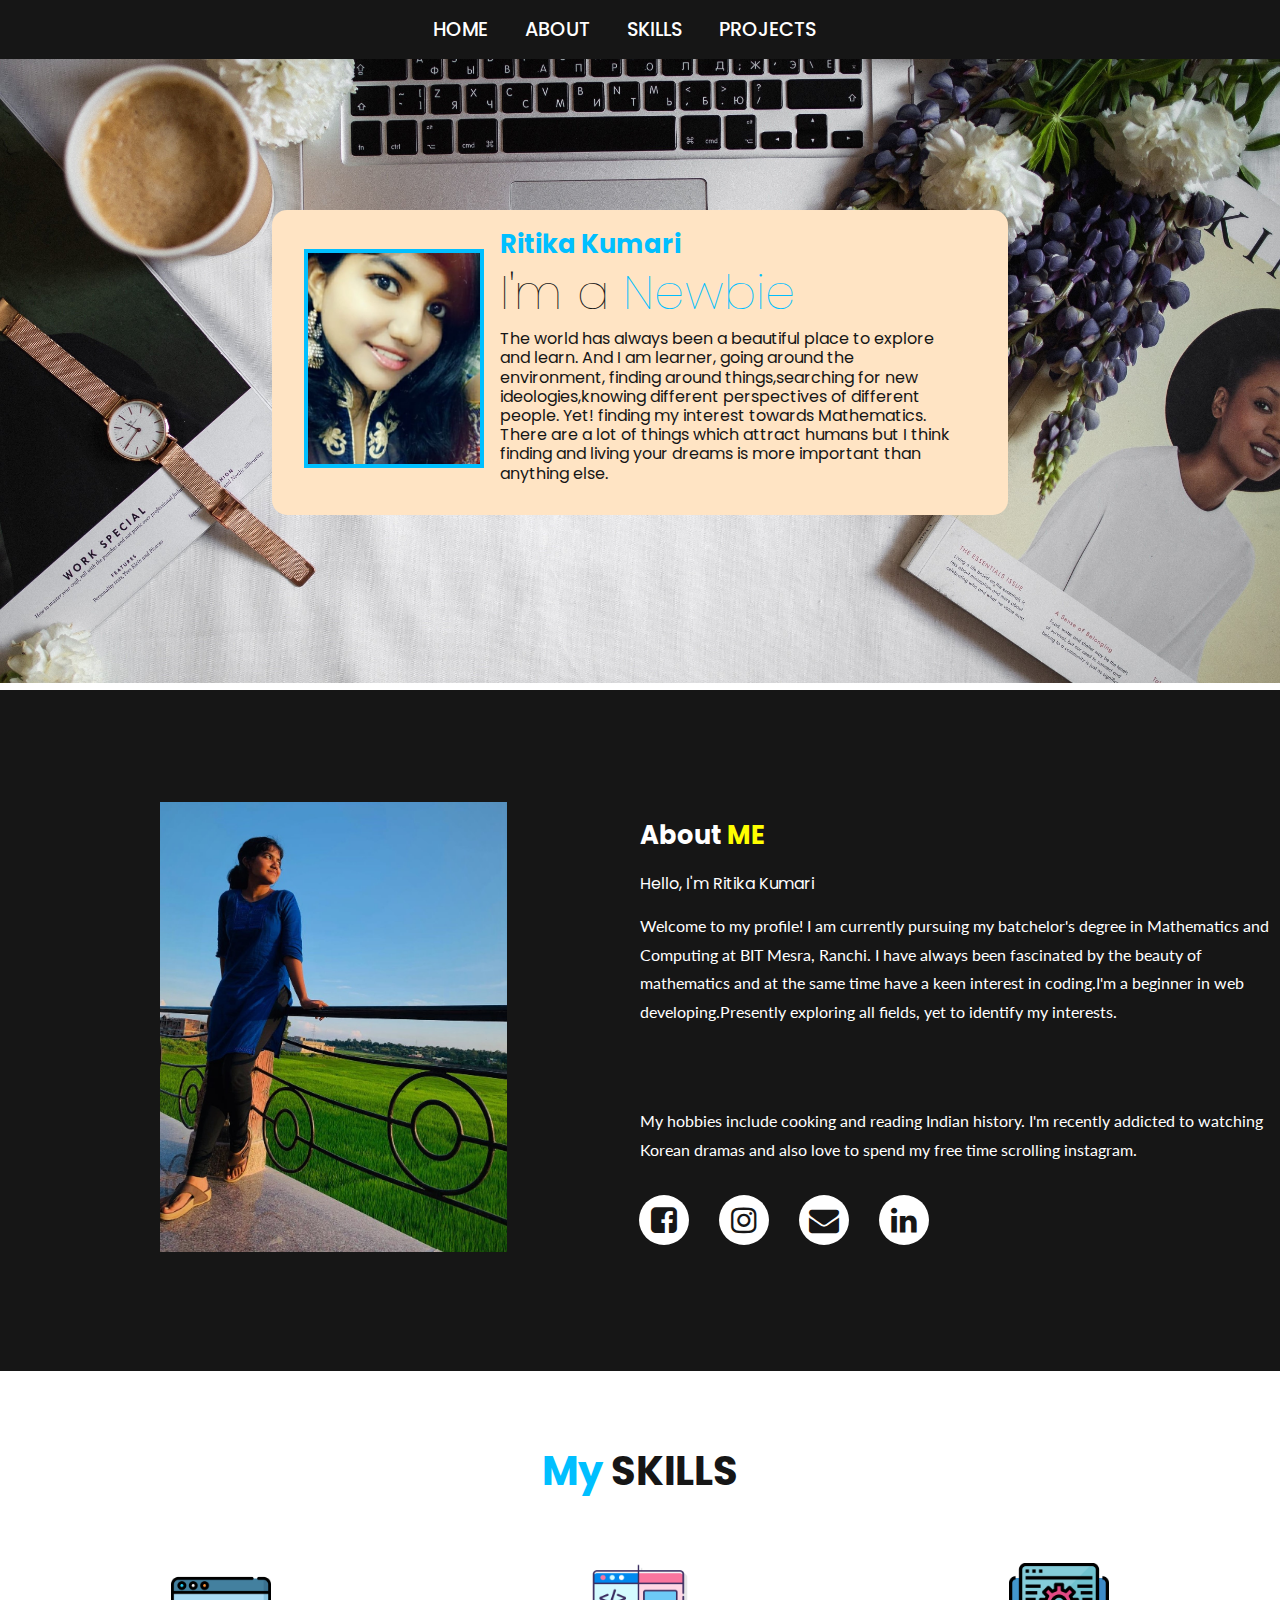
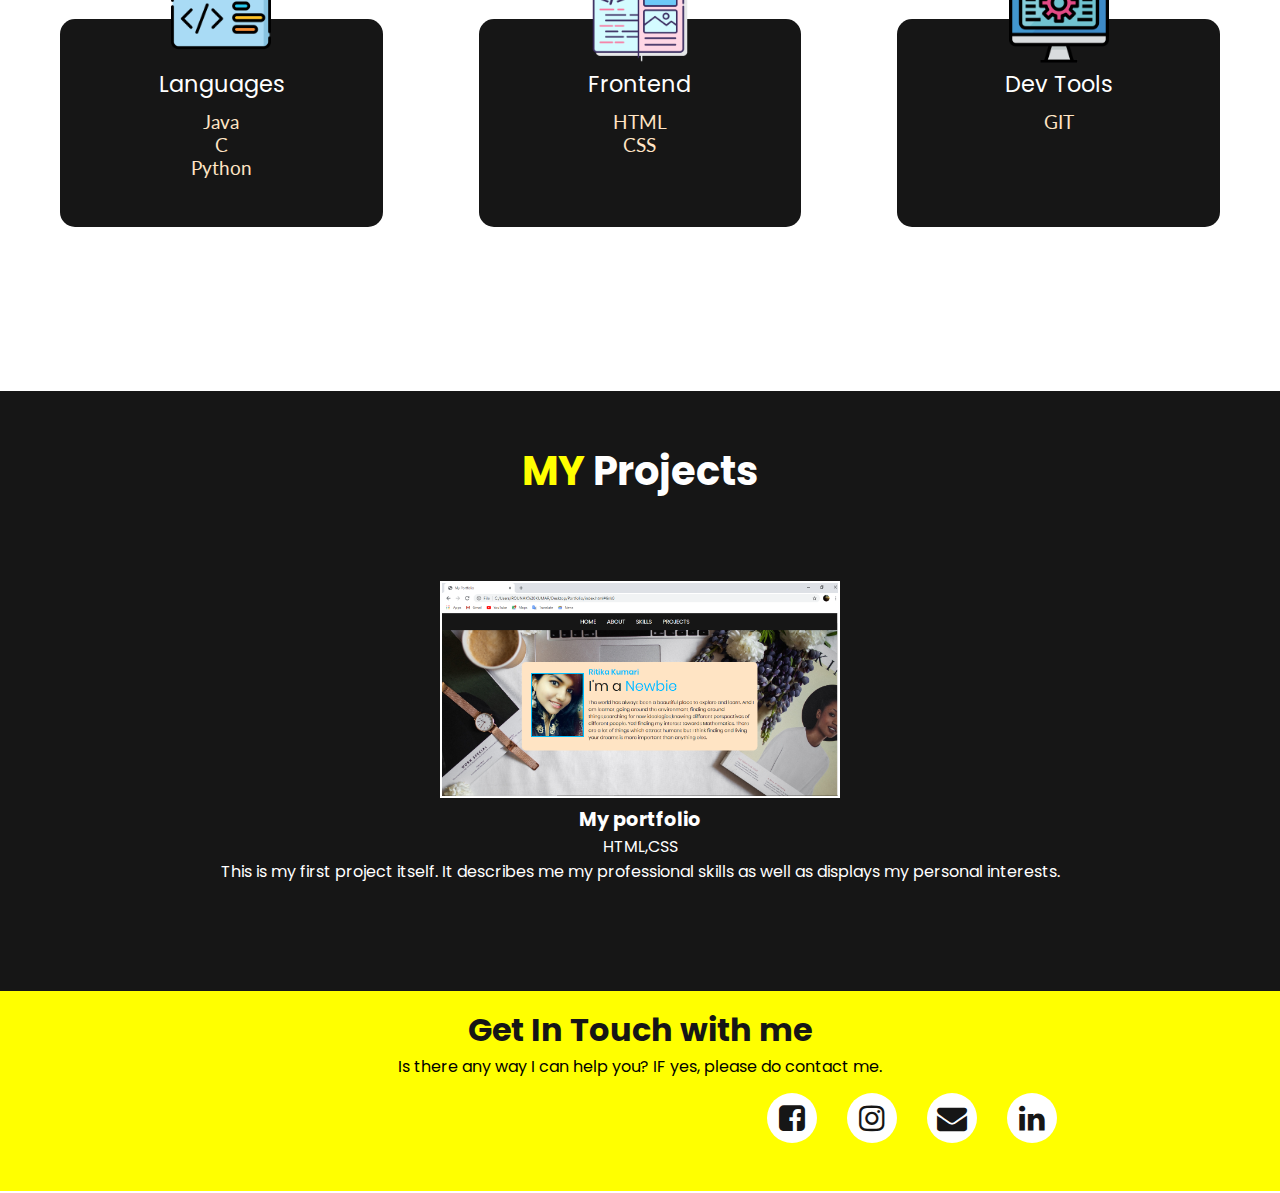
<file: index.html>
<!DOCTYPE html>
<html lang="en">
    <head>
        <title>My Portfolio</title>
        <link href="https://fonts.googleapis.com/css2?family=Poppins:wght@400;600&display=swap" rel="stylesheet">
        <link href="https://fonts.googleapis.com/css2?family=Lato:wght@300;400;700&display=swap" rel="stylesheet">
        <link rel="stylesheet" href="profile/css/style.css">
        <link href="https://stackpath.bootstrapcdn.com/font-awesome/4.7.0/css/font-awesome.min.css" rel="stylesheet" integrity="sha384-wvfXpqpZZVQGK6TAh5PVlGOfQNHSoD2xbE+QkPxCAFlNEevoEH3Sl0sibVcOQVnN" crossorigin="anonymous">
    </head>
    <body>
        <a name="link0"><header></a>
            <div class="container">
            <nav class="items-center">
                <div class="left">
                    <a class="effect" href="#link0">Home</a>
                    <a class="effect" href="#link1">About</a>
                    <a class="effect" href="#link2">Skills</a>
                    <a class="effect" href="#link3">Projects</a>
                </div>
            </nav>
        </div>
        <img class="bg" src="profile/images/cover3.jpg" style="width: 100%;">
            <div class="me flex items-center">
                <div>
                <img src="profile/images/profilepic.jpeg">
            </div>
                <div class="below">
                <h6>Ritika Kumari</h6>
                <h1>I'm a <span>Newbie</span></h1>
                <p>The world has always been a beautiful place to explore and learn. And I am learner, going around the environment, finding around things,searching for new ideologies,knowing different perspectives of different people. Yet! finding my interest towards Mathematics. There are a lot of things which attract humans but I think finding and living your dreams is more important than anything else.</p>
            </div>
            </div>
         </header>
         <a name="link1"><section class="about"></a>
             <div class="container flex items-center">
             <div class="flex-1">
                 <img class="about-me" src="profile/images/mypic.jpg">
                </div>
             <div class="flex-1">
                 <h1>About <span>ME</span></h1>
                 <h3>Hello, I'm Ritika Kumari</h3>
             <p>Welcome to my profile! I am currently pursuing my batchelor's degree in Mathematics and Computing at BIT Mesra, Ranchi. 
                 I have always been fascinated by the beauty of mathematics and at the same 
                 time have a keen interest in coding.I'm a beginner in web developing.Presently exploring all fields, yet to identify my interests.</p>
            <p> My hobbies include cooking and reading Indian history. I'm recently addicted to watching Korean dramas and also love to spend my free time scrolling instagram.
            </p>
            <div class="social">
                <ul>
                <li><a href="https://www.facebook.com/profile.php?id=100008264551930" target="_blank"><i class="fa fa-facebook-square"></i></a></li>
                <li><a href="https://www.instagram.com/_ritika_kumari_" target="_blank"><i class="fa fa-instagram"></i></a></li>
                <li><a href="mailto:ritika133.1158@gmail.com"><i class="fa fa-envelope"></i></a></li>
                <li><a href="https://www.linkedin.com/in/ritika-kumari-97b7a21ab" target="_blank"><i class="fa fa-linkedin"></i></a></li>
                </ul>
            </div>
            </div>
            </div>
         </section>
         <section class="skills">
            <a name="link2"><div class="container"></a>
             <h1><span>My</span> SKILLS</h1>
             <div class="grid-wrapper">
                 <div class="grid">
                     <img src="profile/images/code.png">
             <h2>Languages</h2>
             <ul>
                 <li>Java</li>
                 <li>C</li>
                 <li>Python</li>
             </ul>
             </div>
            <div class="grid">
                <img src="profile/images/front-end.png">
             <h2>Frontend</h2>
             <ul>
                 <li>HTML</li>
                 <li>CSS</li>
             </ul>
             </div>
             <div class="grid">
             <h2>Dev Tools</h2>
             <img src="profile/images/browser.png">
             <ul>
                 <li>GIT</li>
             </ul>
             </div>
             </div>
             </div>
         </section>
         <a name="link3"></a><section></a>
            <div class="projects">
                <h1><span>MY </span>Projects</h1>
                <img src="profile/images/project.png">
                <h3>My portfolio</h3>
                <p>HTML,CSS</p>
                <p>This is my first project itself. It describes me my professional skills as well as displays my personal interests.</p>
            </div>
         </section>
         <footer>
             <div class="contact">
                 <h1>Get In Touch with me</h1>
                 <p>Is there any way I can help you? IF yes, please do contact me.</p>
                 <div class="social1 items-center">
                    <ul>
                    <li><a href="https://www.facebook.com/profile.php?id=100008264551930" target="_blank"><i class="fa fa-facebook-square"></i></a></li>
                    <li><a href="https://www.instagram.com/_ritika_kumari_" target="_blank"><i class="fa fa-instagram"></i></a></li>
                    <li><a href="mailto:ritika133.1158@gmail.com"><i class="fa fa-envelope"></i></a></li>
                    <li><a href="https://www.linkedin.com/in/ritika-kumari-97b7a21ab" target="_blank"><i class="fa fa-linkedin"></i></a></li>
                    </ul>
                </div>
         </footer>
    </body>
</html>
</file>
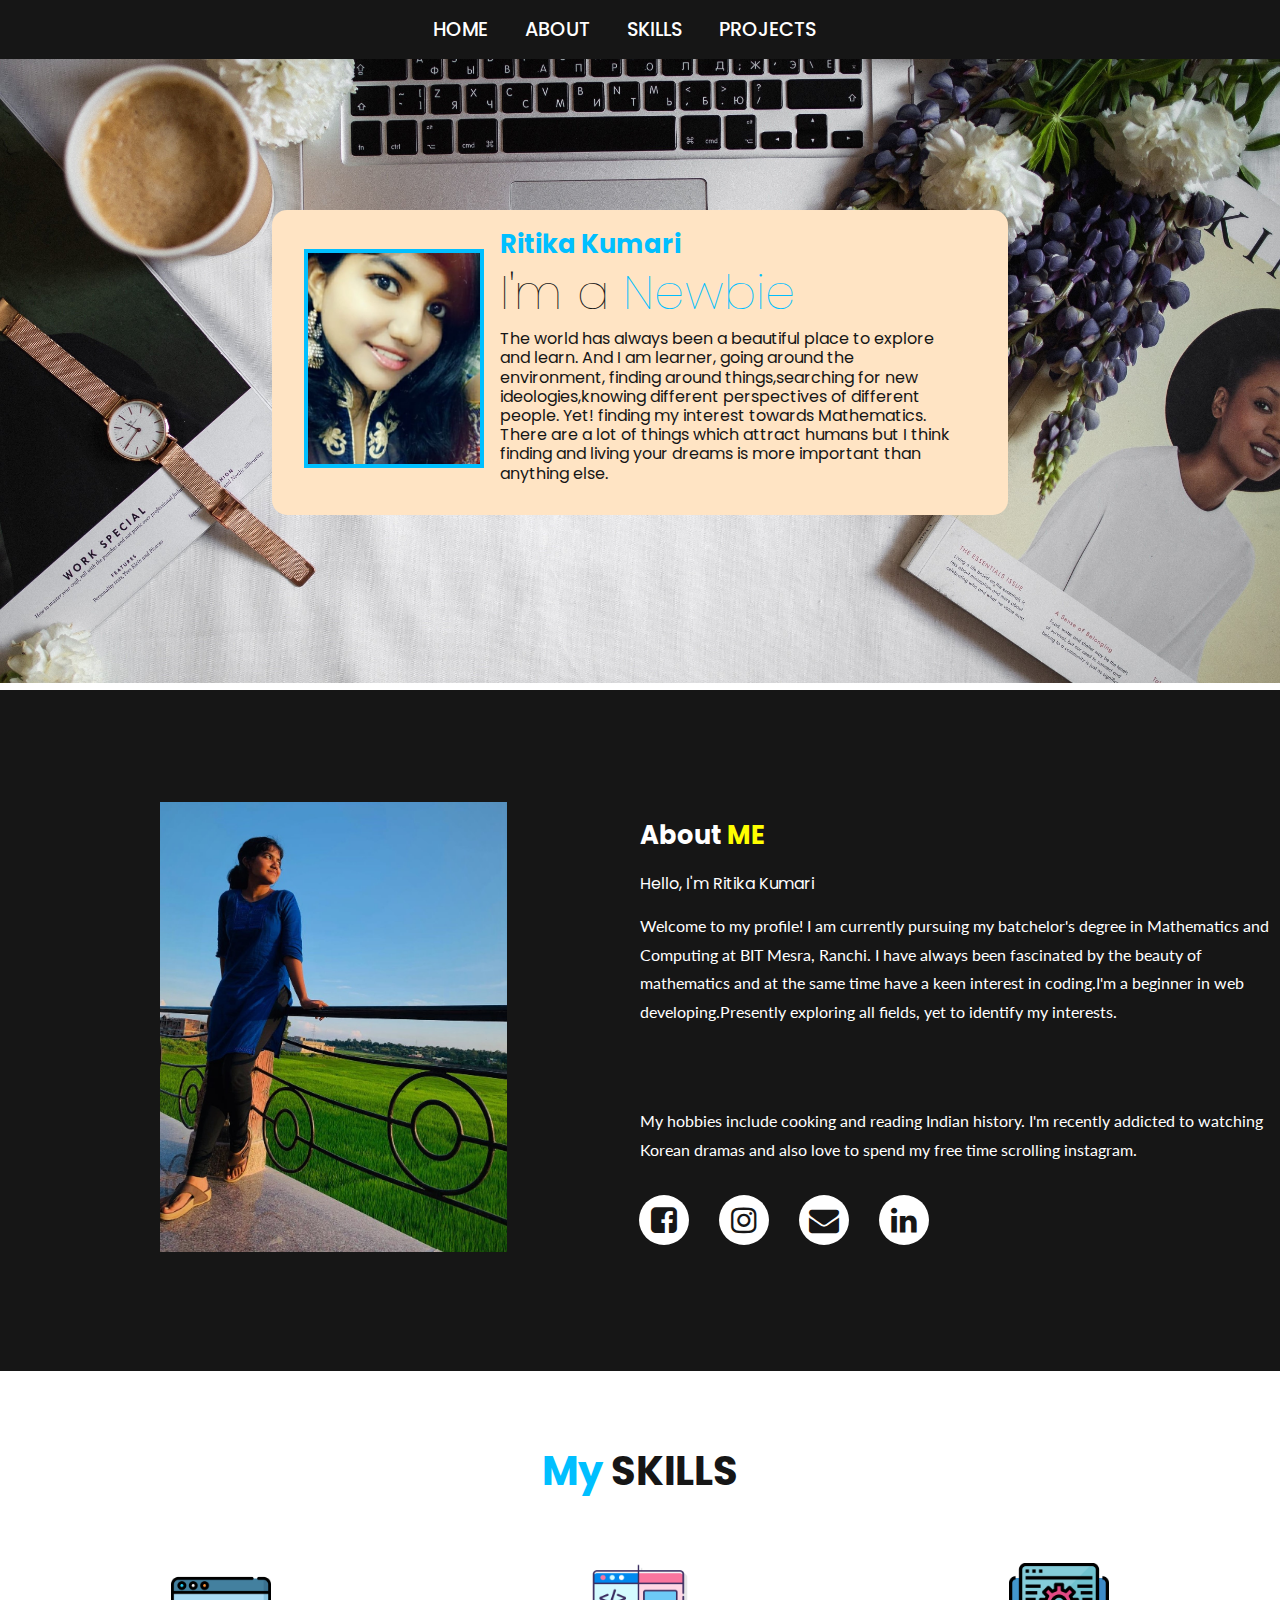
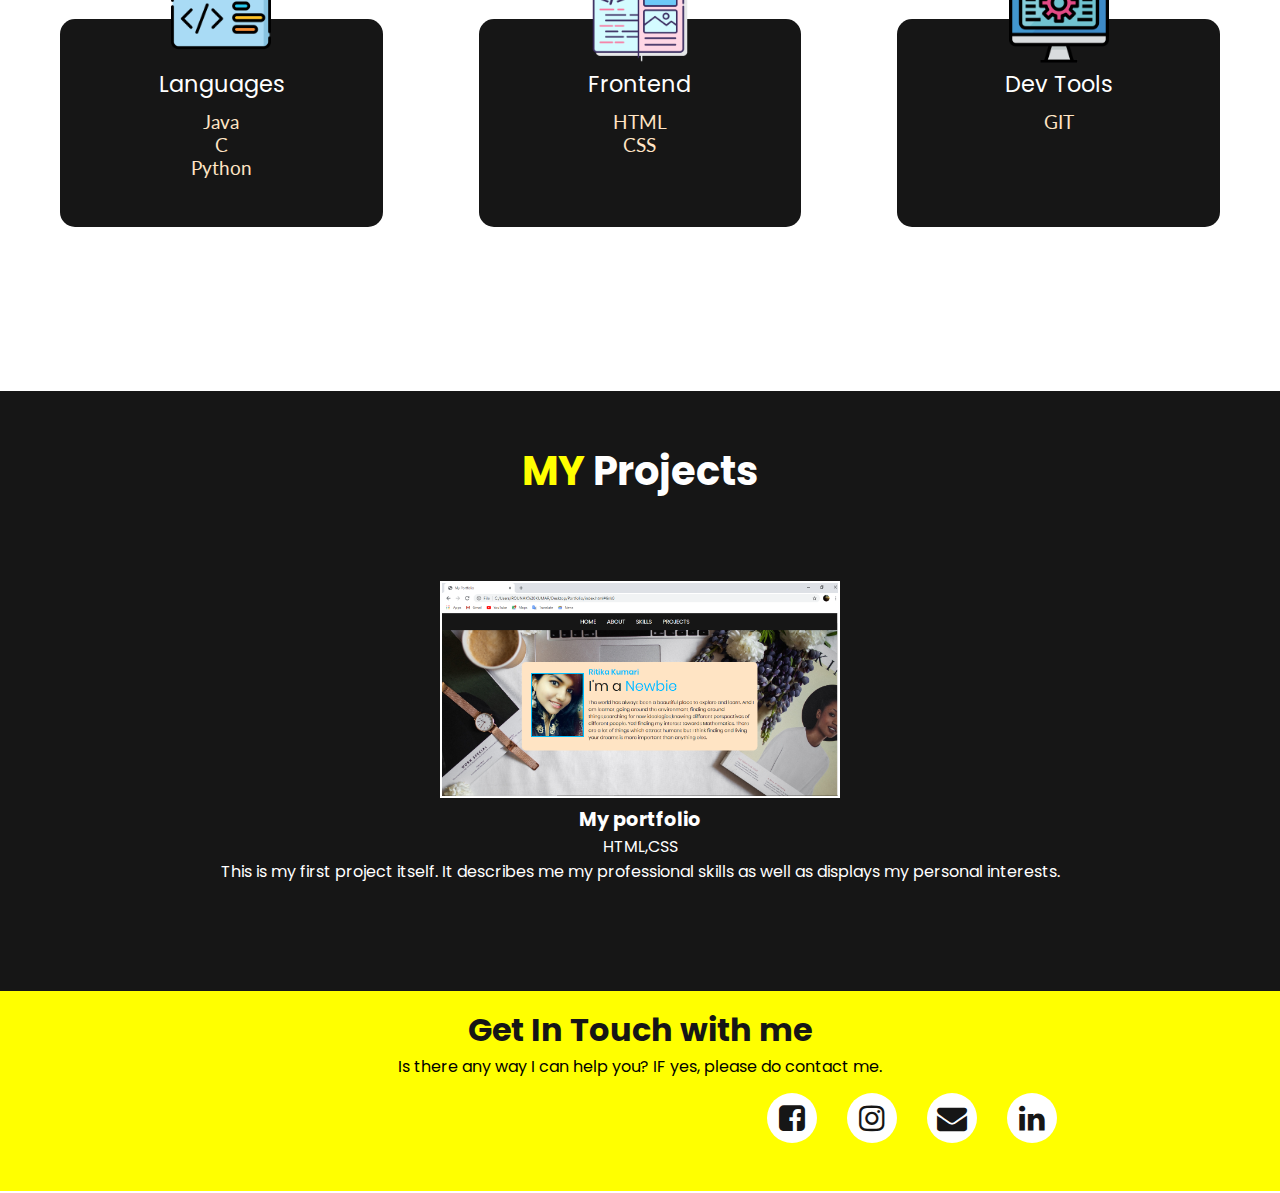
<file: profile/index.html>
<!DOCTYPE html>
<html lang="en">
    <head>
        <title>My Portfolio</title>
        <link href="https://fonts.googleapis.com/css2?family=Poppins:wght@400;600&display=swap" rel="stylesheet">
        <link href="https://fonts.googleapis.com/css2?family=Lato:wght@300;400;700&display=swap" rel="stylesheet">
        <link rel="stylesheet" href="./css/style.css">
        <link href="https://stackpath.bootstrapcdn.com/font-awesome/4.7.0/css/font-awesome.min.css" rel="stylesheet" integrity="sha384-wvfXpqpZZVQGK6TAh5PVlGOfQNHSoD2xbE+QkPxCAFlNEevoEH3Sl0sibVcOQVnN" crossorigin="anonymous">
    </head>
    <body>
        <a name="link0"><header></a>
            <div class="container">
            <nav class="items-center">
                <div class="left">
                    <a class="effect" href="#link0">Home</a>
                    <a class="effect" href="#link1">About</a>
                    <a class="effect" href="#link2">Skills</a>
                    <a class="effect" href="#link3">Projects</a>
                </div>
            </nav>
        </div>
        <img class="bg" src="images/cover3.jpg" style="width: 100%;">
            <div class="me flex items-center">
                <div>
                <img src="./images/profilepic.jpeg">
            </div>
                <div class="below">
                <h6>Ritika Kumari</h6>
                <h1>I'm a <span>Newbie</span></h1>
                <p>The world has always been a beautiful place to explore and learn. And I am learner, going around the environment, finding around things,searching for new ideologies,knowing different perspectives of different people. Yet! finding my interest towards Mathematics. There are a lot of things which attract humans but I think finding and living your dreams is more important than anything else.</p>
            </div>
            </div>
         </header>
         <a name="link1"><section class="about"></a>
             <div class="container flex items-center">
             <div class="flex-1">
                 <img class="about-me" src="./images/mypic.jpg">
                </div>
             <div class="flex-1">
                 <h1>About <span>ME</span></h1>
                 <h3>Hello, I'm Ritika Kumari</h3>
             <p>Welcome to my profile! I am currently pursuing my batchelor's degree in Mathematics and Computing at BIT Mesra, Ranchi. 
                 I have always been fascinated by the beauty of mathematics and at the same 
                 time have a keen interest in coding.I'm a beginner in web developing.Presently exploring all fields, yet to identify my interests.</p>
            <p> My hobbies include cooking and reading Indian history. I'm recently addicted to watching Korean dramas and also love to spend my free time scrolling instagram.
            </p>
            <div class="social">
                <ul>
                <li><a href="https://www.facebook.com/profile.php?id=100008264551930" target="_blank"><i class="fa fa-facebook-square"></i></a></li>
                <li><a href="https://www.instagram.com/_ritika_kumari_" target="_blank"><i class="fa fa-instagram"></i></a></li>
                <li><a href="mailto:ritika133.1158@gmail.com"><i class="fa fa-envelope"></i></a></li>
                <li><a href="https://www.linkedin.com/in/ritika-kumari-97b7a21ab" target="_blank"><i class="fa fa-linkedin"></i></a></li>
                </ul>
            </div>
            </div>
            </div>
         </section>
         <section class="skills">
            <a name="link2"><div class="container"></a>
             <h1><span>My</span> SKILLS</h1>
             <div class="grid-wrapper">
                 <div class="grid">
                     <img src="images/code.png">
             <h2>Languages</h2>
             <ul>
                 <li>Java</li>
                 <li>C</li>
                 <li>Python</li>
             </ul>
             </div>
            <div class="grid">
                <img src="images/front-end.png">
             <h2>Frontend</h2>
             <ul>
                 <li>HTML</li>
                 <li>CSS</li>
             </ul>
             </div>
             <div class="grid">
             <h2>Dev Tools</h2>
             <img src="images/browser.png">
             <ul>
                 <li>GIT</li>
             </ul>
             </div>
             </div>
             </div>
         </section>
         <a name="link3"></a><section></a>
            <div class="projects">
                <h1><span>MY </span>Projects</h1>
                <img src="images/project.png">
                <h3>My portfolio</h3>
                <p>HTML,CSS</p>
                <p>This is my first project itself. It describes me my professional skills as well as displays my personal interests.</p>
            </div>
         </section>
         <footer>
             <div class="contact">
                 <h1>Get In Touch with me</h1>
                 <p>Is there any way I can help you? IF yes, please do contact me.</p>
                 <div class="social1 items-center">
                    <ul>
                    <li><a href="https://www.facebook.com/profile.php?id=100008264551930" target="_blank"><i class="fa fa-facebook-square"></i></a></li>
                    <li><a href="https://www.instagram.com/_ritika_kumari_" target="_blank"><i class="fa fa-instagram"></i></a></li>
                    <li><a href="mailto:ritika133.1158@gmail.com"><i class="fa fa-envelope"></i></a></li>
                    <li><a href="https://www.linkedin.com/in/ritika-kumari-97b7a21ab" target="_blank"><i class="fa fa-linkedin"></i></a></li>
                    </ul>
                </div>
         </footer>
    </body>
</html>
</file>
<file: profile/css/style.css>
@import'utilities.css';
:root{
    --primary:#161616;
    --white:#FFFFFF;
    --pink:#FFE4C4;
    --yellow:#FFFF00;
    --blue:#00BFFF;
}
body{
    font-family: 'Poppins',sans-serif;
}
*{
    padding: 0;
    margin: 0;
    box-sizing: border-box;
}
header .container
{
    background-color:var(--primary);
    max-width:100%;
    padding: 15px 15px;
    margin:0 auto;
    position: fixed; 
    top: 0;
    width: 100%;
    z-index: 300;
}
.left a{
color: var(--white);
text-decoration: none !important;
padding: 0.5rem 1rem;
}
.effect {
    left: 0;
    bottom: 0;
    width: 100%;
    height: 2px;
    transform: scaleX(0);
  }
  .effect1:hover:before {
    transform: scaleX(1);
  }
.left{ 
    font-size: 1.2rem;
    margin-right:2rem;
    text-transform: uppercase;
    transition: all .3s ease;
    text-align: center;
    font-weight:500 ;
}
header nav .left a:hover{
    color:var(--blue);
}
.bg{
    padding-top: 50px;
    margin-top: relative;
}
.me{
    position: absolute;
    background-color: var(--pink);
    border-radius: 15px;
    margin-top: -30rem;
    margin-left: 17rem;
    margin-right: 17rem;
}
.me img{
    width: 180px;
    margin-left: 2rem;
    border:4px solid var(--blue);
}
.me .below{
    color: var(--primary);
    margin-left: 1rem;
}
.me .below h6{
    padding-top: 15px;
    font-size: 1.6rem;
    color:var(--blue);
}
.me .below h1{
    font-size:3rem;
    font-weight: 100;
    line-height: 1.2;
    margin-bottom: 0.5rem;
}
.me .below h1 span{
    color: var(--blue);
}
.me .below p{
    line-height: 1.2;
    margin-bottom: 2rem;
    margin-right: 3rem;
}
.about{
    padding:7rem 0;
    background: var(--primary);
}
.about .about-me {
    height:450px;
    margin-left: 10rem;
}
.about h1{
    margin-bottom :1rem;
    font-size: 1.6rem;
    color:var(--white);
}
.about h1 span{
    color:var(--yellow);
}
.about h3{
    color:var(--white);
    font-size: 1rem;
    margin-bottom: 1rem;
    font-weight: 400;
}
.about p{
    font-family: 'Lato', sans-serif;
    line-height:1.8;
    color:var(--white);
    text-align: left;
    margin-bottom:5rem;
}
.social ul{
    position: absolute;
    margin-left: 9rem;
    transform:translate(-50%,-50%);
    display:flex;
    padding-bottom: 50px;
}
.social ul li{
    list-style: none;
    margin:0 15px;
}
.social ul li .fa{
    font-size: 30px;
    line-height: 50px;
    transition: .6s;
    color: var(--primary);
}
.social ul li .fa:hover{
    color:var(--yellow) ;
}
.social ul li a{
    position: relative;
    display: block;
    width: 50px;
    height: 50px;
    border-radius: 50%;
    background-color: var(--white);
    text-align: center;
    transition: .6s;
}
.social ul li a:hover{
    transform:translate(0,-10px);
}
.social ul li:nth-child(1) a:hover{
    background-color: #3b5999;
}
.social ul li:nth-child(2) a:hover{
    background-color: #e4405f;
}
.social ul li:nth-child(3) a:hover{
    background-color: #b92b27;
}
.social ul li:nth-child(3) a:hover{
    background-color: #0077B5;
}
.social ul li:nth-child(4) a:hover{
    background-color: #0077B5;
}
.skills{
    background-color: var(--white);
}
.skills .container{
    background-color: var(--white);
    padding-top: 50px;
    height: 620px;
    padding-left: 60px;
    padding-right: 60px;
}
.skills .container h1{
    padding-top:30px;
    color: var(--primary);
    text-align: center;
    margin-bottom: 8rem;
    line-height: 1;
    font-size: 2.5rem;
}
.skills .container h1 span{
    color:var(--blue);
}
.grid-wrapper{
    display: grid;
    grid-template-columns: 1fr 1fr 1fr;
    grid-column-gap: 6rem;
}
.grid-wrapper .grid{
    background: var(--primary);
    padding-top: 3rem;
    padding-bottom: 3rem;
    position: relative;
    text-align: center;
    border-radius: 15px;
}
.grid-wrapper .grid img{
    position: absolute;
    width: 100px;
    top:-3.5rem;
    left:50%;
    transform:translateX(-50%);
}
.grid-wrapper .grid h2{
    font-weight: 400;
    font-size: 1.4rem;
    margin-bottom: 0.6rem;
    color: var(--white);
}
.grid-wrapper .grid ul{
    font-family: 'Lato', sans-serif;
    color: var(--pink);
}
.grid-wrapper .grid ul li{
    list-style: none;
    font-size: 1.2rem;
}
.skills .grid-wrapper .grid:hover{
    background: var(--blue);
}
.skills .grid-wrapper .grid:hover h2{
    color:var(--yellow);
}
.skills .grid-wrapper .grid:hover ul li{
    color:var(--yellow);
}
.projects{
    background-color: var(--primary);
    height: 600px;
    text-align: center;
}
.projects h1{
    padding-top: 50px;
    text-align: center;
    color: var(--white);
    font-size: 2.5rem;
    padding-bottom: 5rem;
}
.projects h1 span{
    color: var(--yellow);
}
.projects img{
    width:400px;
    border:2px solid var(--white);
}
.projects h3{
    color: var(--white);
    font-size: 1.2rem;
}
.projects p{
    color: var(--white);
   margin-right: 10rem;
   margin-left: 10rem;
   font-size: 1rem;
}
.contact{
    text-align: center;
    background-color: var(--yellow);
    height: 200px;
}
.contact h1{
    padding-top: 15px;
    color:var(--primary);
}
.social1{
    padding-top: 4rem;
    padding-left: 50rem;
    text-align: center;
}
.social1 ul{
    position: absolute;
    transform:translate(-50%,-50%);
    display:flex;
    padding-bottom: 50px;
    margin-left: 7rem;
    margin-right: 7rem;
}
.social1 ul li{
    list-style: none;
    margin:0 15px;
}
.social1 ul li .fa{
    font-size: 30px;
    line-height: 50px;
    transition: .6s;
    color: var(--primary);
}
.social1 ul li .fa:hover{
    color:var(--yellow) ;
}
.social1 ul li a{
    position: relative;
    display: block;
    width: 50px;
    height: 50px;
    border-radius: 50%;
    background-color: var(--white);
    text-align: center;
    transition: .6s;
}
.social1 ul li a:hover{
    transform:translate(0,-10px);
}
.social1 ul li:nth-child(1) a:hover{
    background-color: #3b5999;
}
.social1 ul li:nth-child(2) a:hover{
    background-color: #e4405f;
}
.social1 ul li:nth-child(3) a:hover{
    background-color: #b92b27;
}
.social1 ul li:nth-child(4) a:hover{
    background-color: #0077B5;
}
</file>
